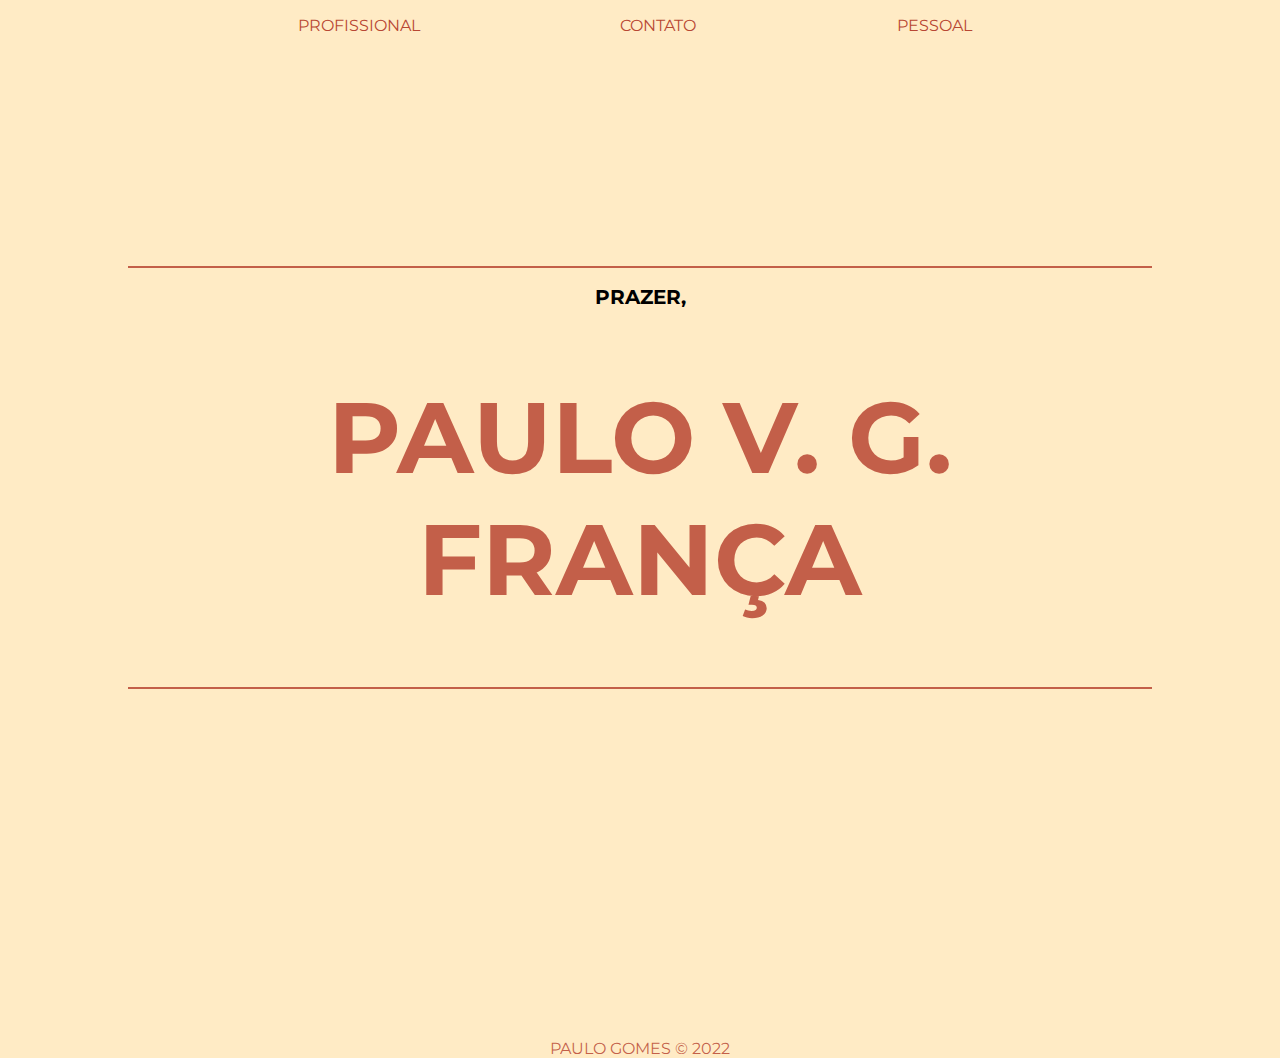
<file: Apresentação/index.html>
<!DOCTYPE html>
<html lang="pt-br">

<head>
    <meta charset="UTF-8">
    <meta http-equiv="X-UA-Compatible" content="chrome">
    <meta name="viewport" content="width=device-width, initial-scale=1.0">
    <title>Apresentação - Paulo Gomes</title>
    <link rel="stylesheet" href="./css/pagina-inicial.css">
    <link rel="preconnect" href="https://fonts.googleapis.com">
    <link rel="preconnect" href="https://fonts.gstatic.com" crossorigin>
    <link href="https://fonts.googleapis.com/css2?family=Montserrat:wght@700&display=swap" rel="stylesheet">
    <link rel="stylesheet" href="./css/global.css">
</head>

<body>
    <header>
        <nav class="menu">
            <ul>
                <li><a href="./profissional.html">Profissional</a></li>
                <li><a href="./contato.html">Contato</a></li>
                <li><a href="./pessoal.html">Pessoal</a></li>
            </ul>
        </nav>
    </header>
    <main>
        <hr id=primeiro_hr>
        <h2 class="mechamo">Prazer,</h2>
        <h1 class="nome">Paulo V. G. França</h1>
        <hr id="segundo_hr">
    </main>

    <footer class="rodape">
        <p>Paulo Gomes &copy; 2022</p>
    </footer>

</body>

</html>
</file>
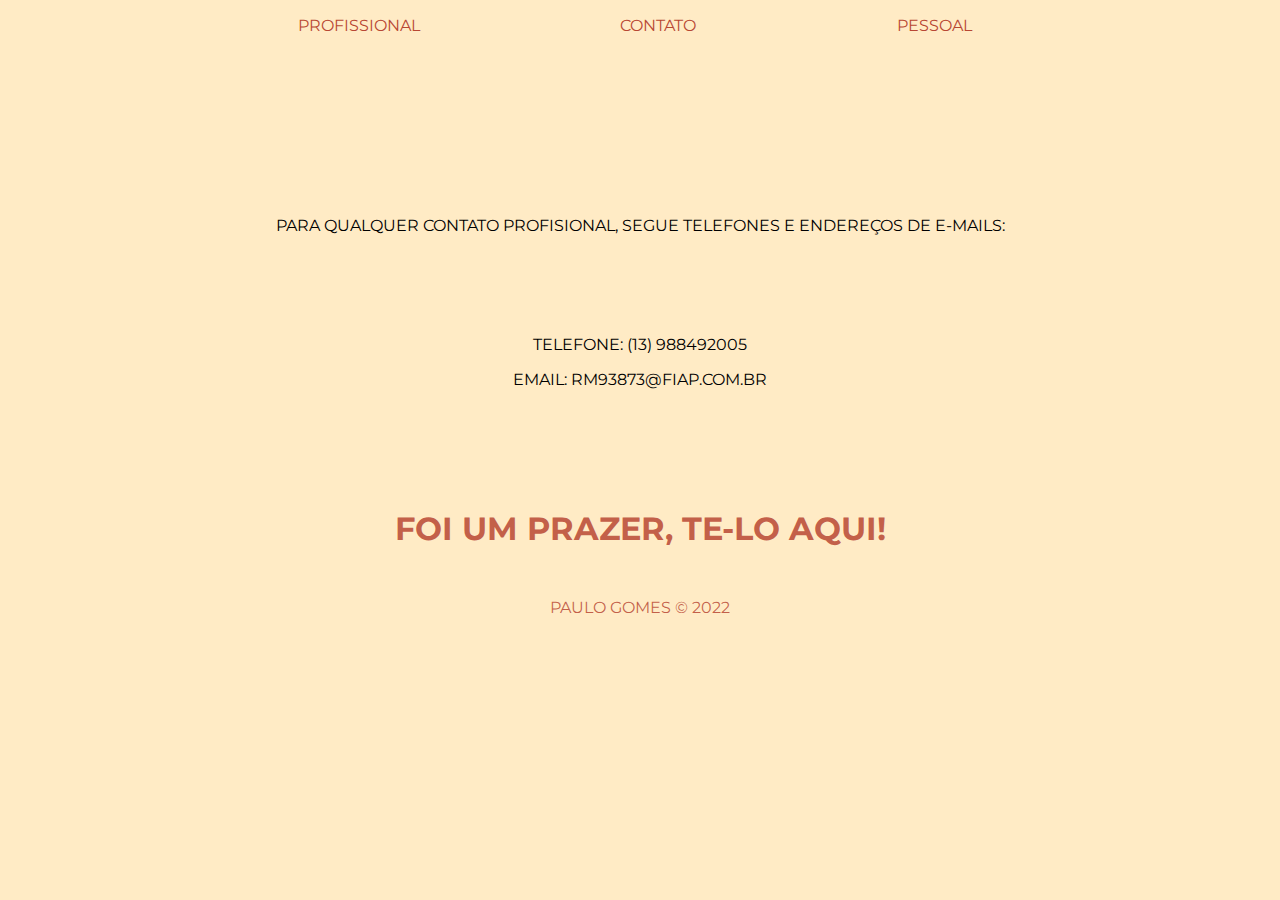
<file: Apresentação/contato.html>
<!DOCTYPE html>
<html lang="pt-br">
<head>
    <meta charset="UTF-8">
    <meta http-equiv="X-UA-Compatible" content="IE=edge">
    <meta name="viewport" content="width=device-width, initial-scale=1.0">
    <title>Contato - Paulo Gomes
    </title>
    <link href="https://fonts.googleapis.com/css2?family=Montserrat:wght@700&display=swap" rel="stylesheet">
    <link rel="stylesheet" href="./css/global.css">
    <link rel="stylesheet" href="./css/contato.css">
</head>
<body>
    <header>
        <nav class="menu">
            <ul>
                <li><a href="./profissional.html">Profissional</a></li>
                <li><a href="./contato.html">Contato</a></li>
                <li><a href="./pessoal.html">Pessoal</a></li>
            </ul>
        </nav>
    </header>
    <main>
        <p class="p1">Para qualquer contato profisional, segue telefones e endereços de e-mails:</p>
        <p>Telefone: (13) 988492005</p>
        <p>Email: rm93873@fiap.com.br </p>
        <h1>Foi um prazer, te-lo aqui!</h1>
    </main>
    <footer>
        <p>Paulo Gomes &copy; 2022</p>
    </footer>
</body>
</html>
</file>
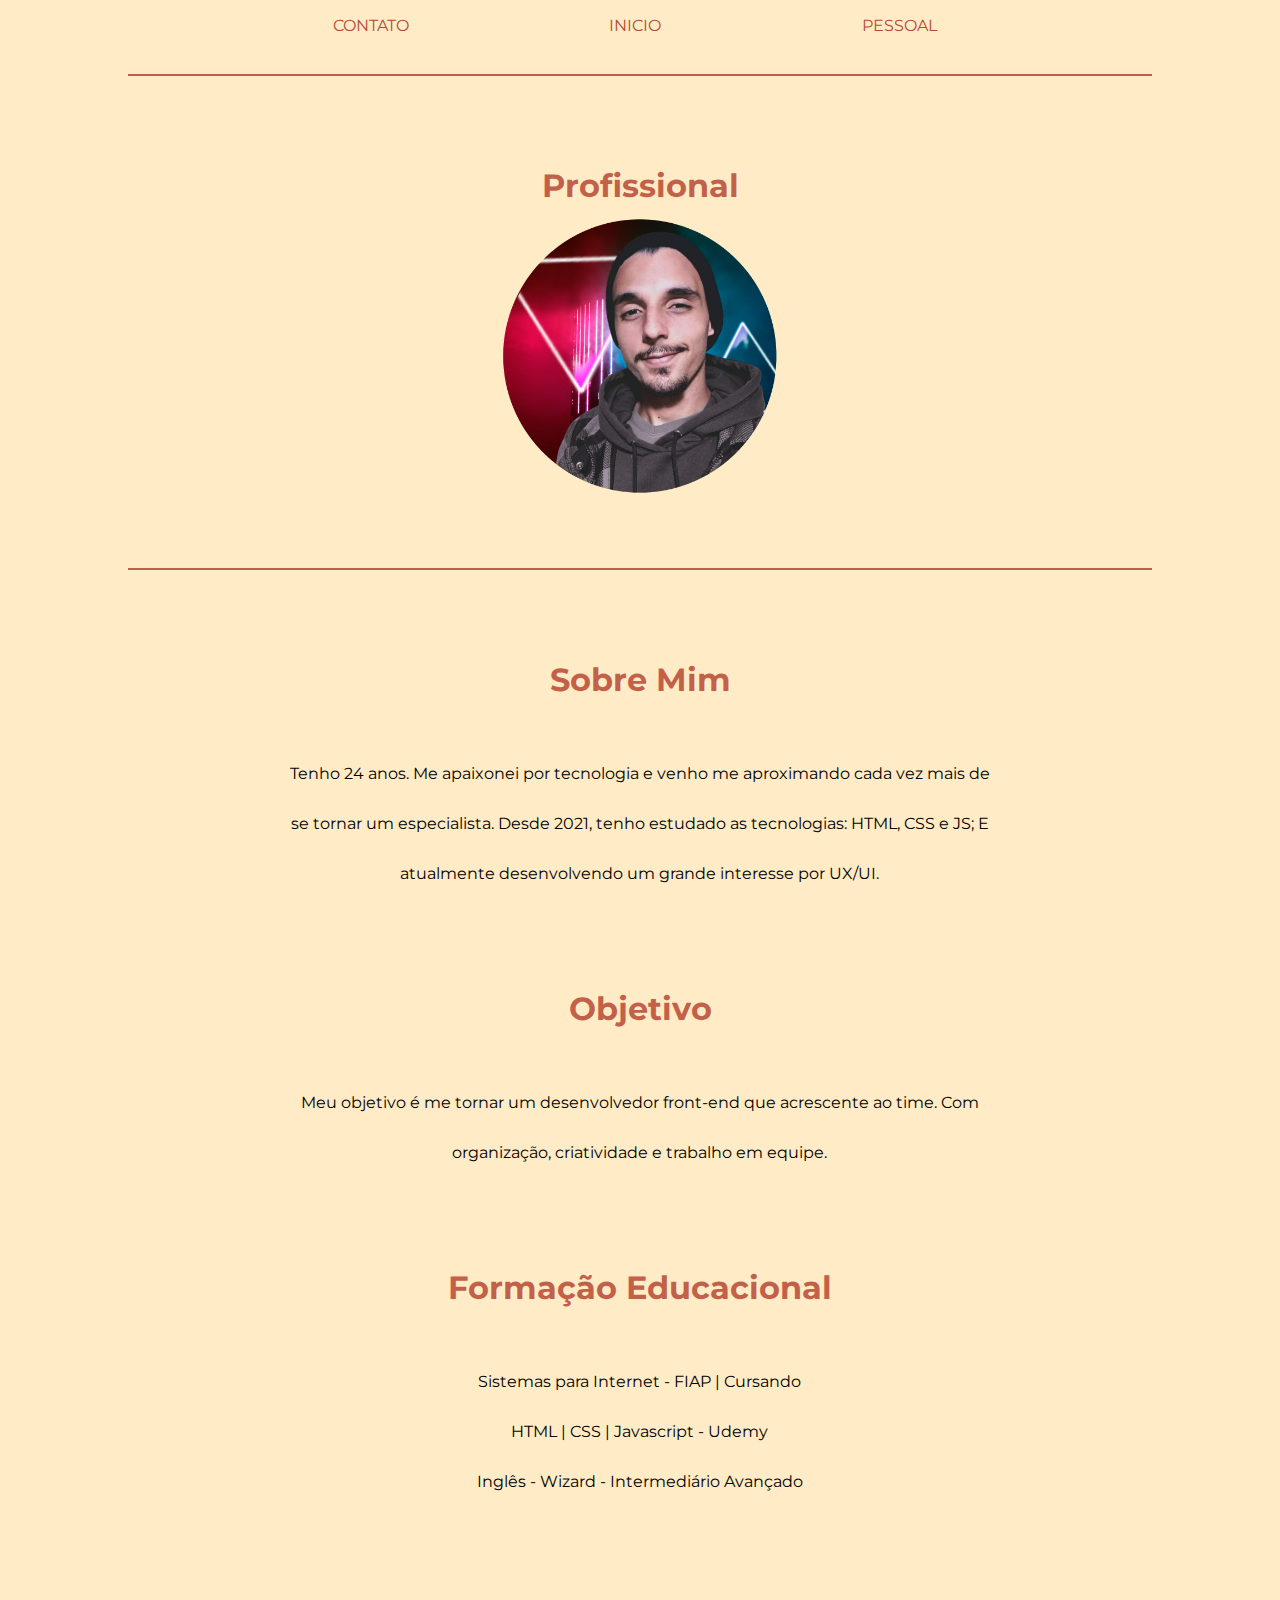
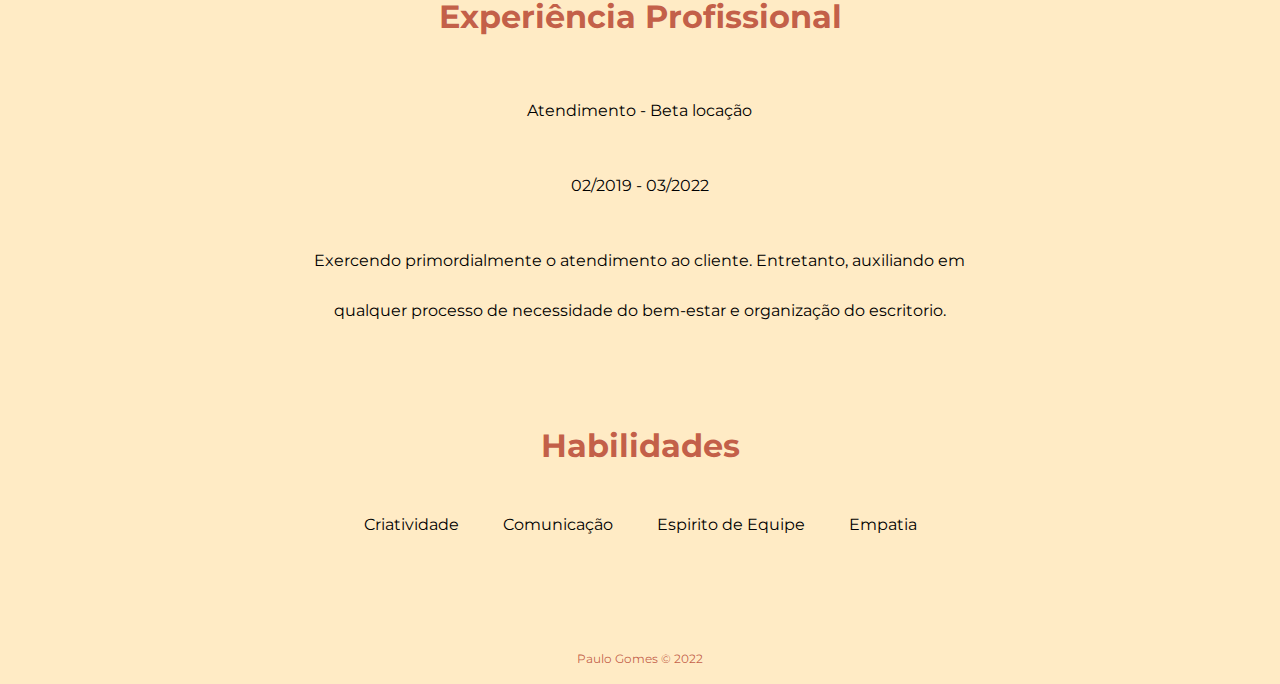
<file: Apresentação/profissional.html>
<!DOCTYPE html>
<html lang="pt=br">

<head>
    <meta charset="UTF-8">
    <meta http-equiv="X-UA-Compatible" content="IE=edge">
    <meta name="viewport" content="width=device-width, initial-scale=1.0">
    <title>Paulo Gomes - Profissional</title>
    <link rel="stylesheet" href="./css/profissional.css">
    <link rel="preconnect" href="https://fonts.googleapis.com">
    <link rel="preconnect" href="https://fonts.gstatic.com" crossorigin>
    <link href="https://fonts.googleapis.com/css2?family=Montserrat:wght@700&display=swap" rel="stylesheet">
    <link rel="stylesheet" href="./css/global.css">
</head>

<body>
    <header>
        <nav class="menu">
            <ul>
                <li><a href="./contato.html">Contato</a></li>
                <li><a href="./index.html">Inicio</a></li>
                <li><a href="./pessoal.html">Pessoal</a></li>
            </ul>
        </nav>
        <hr>
        <h1>Profissional</h1>
        <img class="perfil" src="./images/foto-perfil.png" alt="Foto de Paulo Gomes">
        <hr>
    </header>
    <main>
        <h1 class="sobre">Sobre Mim</h1>
        <p class="sobre2">Tenho 24 anos. Me apaixonei por tecnologia e venho me aproximando cada vez mais de se tornar
            um especialista. Desde 2021, tenho estudado as tecnologias: HTML, CSS e JS; E atualmente desenvolvendo um
            grande interesse por UX/UI.

        </p>
        <h1 class="objetivo">Objetivo</h1>
        <p class="objetivo2">Meu objetivo é me tornar um desenvolvedor
            front-end que acrescente ao time.
            Com organização, criatividade e trabalho em
            equipe.
        </p>
        <h1 class="formacao">Formação Educacional</h1>
        <p class="formacao2">Sistemas para Internet - FIAP | Cursando
        </p>
        <p class="formacao3">HTML | CSS | Javascript - Udemy
        </p>
        <p class="formacao3">Inglês - Wizard - Intermediário Avançado
        </p>
        <h1 class="exp">Experiência Profissional</h1>
        <p class="exp2">Atendimento - Beta locação</p>
        <p class="exp3">02/2019 - 03/2022</p>
        <p class="exp4">Exercendo primordialmente o atendimento ao cliente. Entretanto, auxiliando em qualquer processo de necessidade do bem-estar e organização do escritorio.</p>
        <h1 class="habilidades">Habilidades</h1>
        <ul class="lista">
            <li>Criatividade</li>
            <li>Comunicação</li>
            <li>Espirito de Equipe</li>
            <li>Empatia</li>
        </ul>
    </main>
    <footer>
        <p>Paulo Gomes &copy; 2022</p>
    </footer>
</body>

</html>
</file>
<file: Apresentação/css/pagina-inicial.css>
.menu ul li {
    list-style: none;
    text-transform: uppercase;
    display: inline-block;
    margin: 0 10%;

}

.mechamo {
    font-size: 20px;
    text-transform: uppercase;

}

.nome {
    font-size: 100px;
    text-transform: uppercase;
    font-weight: bolder;

}


.rodape p {
    text-transform: uppercase;
    display: inline;

}

hr {
    border: solid 1px rgba(184, 71, 51, 0.85);
}

hr#segundo_hr {
    margin-bottom: 350px;
}

nav {
    margin-bottom: 200px;
}
</file>
<file: Apresentação/css/global.css>
body {
    font-family: 'Montserrat', sans-serif;
    width: 80%;
    margin: auto;
    border: transparent 1px;
    background-color: rgb(255, 235, 197);
    text-align: center;
}

body h1 {
    color: rgba(184, 71, 51, 0.85);
}

nav {
    height: 50px;
    position: relative;
    right: 2.45%;
}

footer p {
    color: rgba(184, 71, 51, 0.85);
    width: 100%;
}

a:visited {
    color: rgb(184, 71, 51);

    text-decoration: none;
}

a {
    text-decoration: none;
    color: rgb(184, 71, 51);
}

a:hover {
    color: rgb(184, 71, 51);
    border-left: solid 5px;
    border-bottom: solid 5px;
    border-radius: 100px;
    transition: all 0.25s;
    padding: 10px;
}

p {
    color: black;
}

hr {
    border: solid 1px rgba(184, 71, 51, 0.85);
}

.perfil {
    max-width: 300px;
    border-radius: 50%;
}

.frase {
    color: black;
}
</file>
<file: Apresentação/css/contato.css>
ul li {
    list-style: none;
    text-transform: uppercase;
    display: inline-block;
    margin: 0 10%;
}

footer{
    margin-top: 50px;
}

nav{
    margin-bottom: 150px;
}

.p1{
    margin: 0 0 100px 0
}

h1 {
    margin: 120px 0 0 0;
}

body {
    text-transform: uppercase;
}
</file>
<file: Apresentação/css/profissional.css>
h1 {
    color: rgba(184, 71, 51, 0.85);
    margin: 90px 0px 50px 0px;
}

.perfil {
    max-width: 300px;
    border-radius: 50%;
}

.idade {
    margin-top: 0px;
}

img {
    margin-bottom: 50px;
}

.lista {
    padding: 0;
}

.lista li {
    display: inline-block;
    margin: 0px 20px;
}

.menu ul li {
    list-style: none;
    text-transform: uppercase;
    display: inline-block;
    margin: 0 10%;

}

.exp3 {

    line-height: 100px;

}

footer {
    margin-top: 100px;
    font-size: 12px;
}


p {
    width: 70%;
    margin: auto;
    line-height: 50px;
}

a:visited {
    color: rgb(184, 71, 51);

    text-decoration: none;
}

a {
    text-decoration: none;
    color: rgb(184, 71, 51);
}

a:hover {

    font-size: 17px;
    color: rgb(184, 71, 51);
}

header hr {
    border: solid 1px rgba(184, 71, 51, 0.85);
}

header h1 {
    margin-bottom: 1px;
}
</file>
